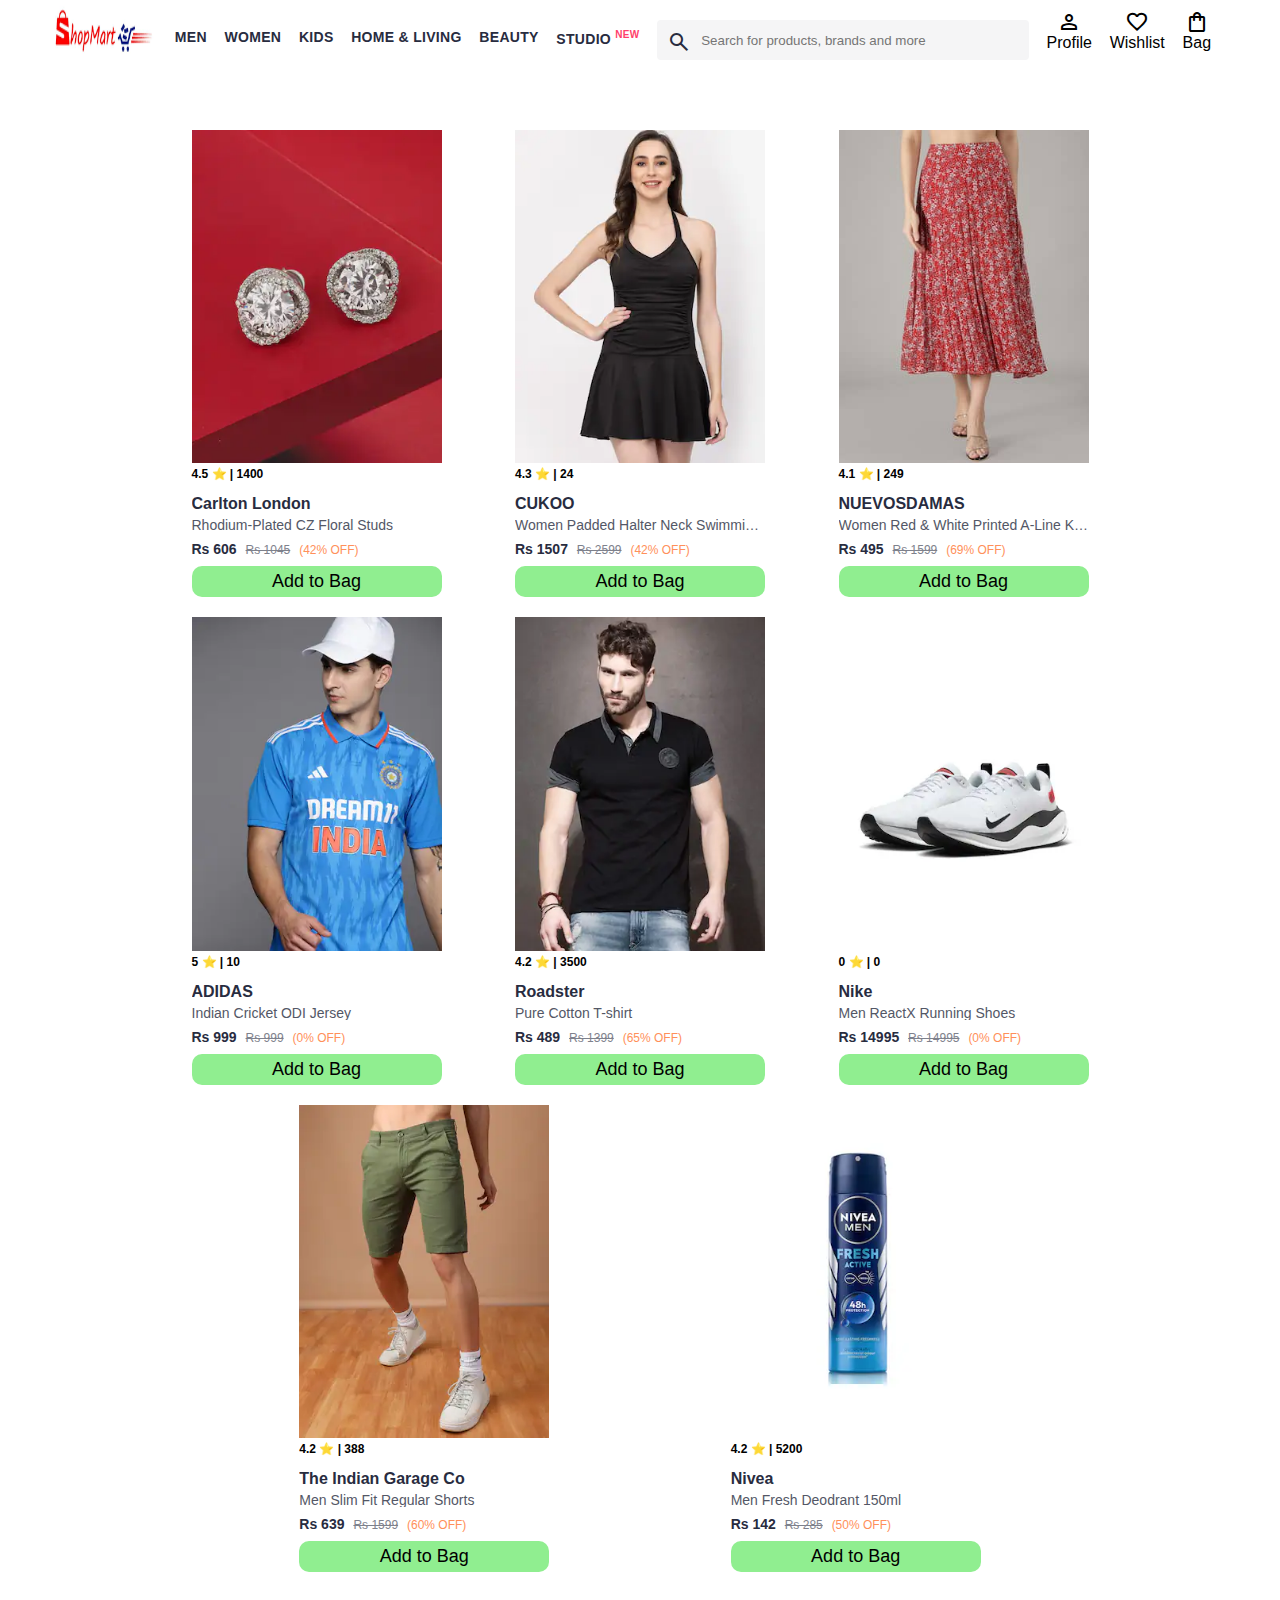
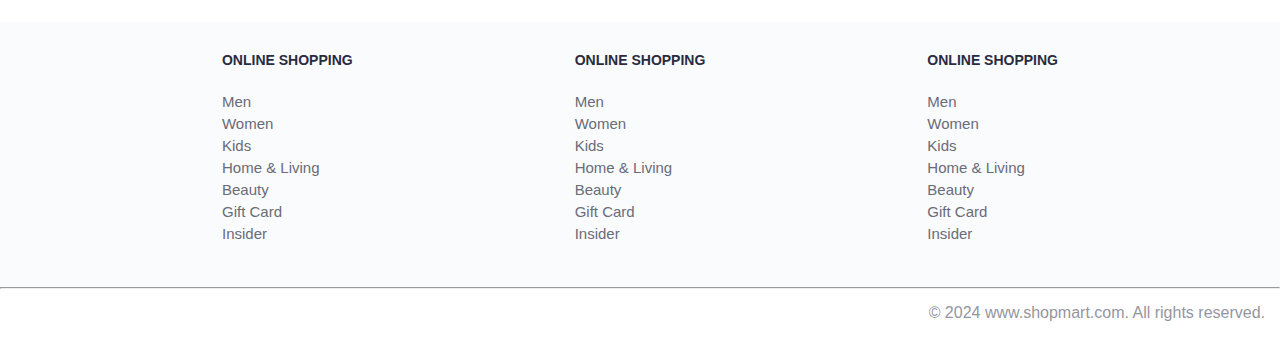
<file: index.html>
<!DOCTYPE html>
<html lang="en">
<head>
    <title>Shopmart app</title>
    <link rel="stylesheet" href="css/index.css">
    <link rel="stylesheet" href="https://fonts.googleapis.com/css2?family=Material+Symbols+Outlined:opsz,wght,FILL,GRAD@20..48,100..700,0..1,-50..200" />
</head>
<body>
    <header>
        <div class="logo_container">
            <a href="#"><img class="shopmart" src="./images/shopmart.png" alt="Shopmart"></a>
        </div>
        <nav class="nav_bar">
            <a href="#">Men</a>
            <a href="#">Women</a>
            <a href="#">Kids</a>
            <a href="#">Home & Living</a>
            <a href="#">Beauty</a>
            <a href="#">Studio <sup>New</sup></a>
        </nav>
        <div class="search_bar">
            <span class="material-symbols-outlined search_icon">search</span>
            <input class="search_input" placeholder="Search for products, brands and more">
        </div>
        <div class="action_bar">
            <div class="action_container">
                <span class="material-symbols-outlined action_icon">person</span>
                <span class="action_name">Profile</span>
            </div>

            <div class="action_container">
                <span class="material-symbols-outlined action_icon">favorite</span>
                <span class="action_name">Wishlist</span>
            </div>

            <a class="action_container" href="pages/bag.html">
                <span class="material-symbols-outlined action_icon">shopping_bag</span>
                <span class="action_name">Bag</span>
                <span class="bag-item-count">0</span>
            </a>
        </div>
    </header>
    <main>
        <div class="items-container">
        </div>
    </main>
    <footer>
        <div class="footer_container">
            <div class="footer_column">
                <h3>ONLINE SHOPPING</h3>

                <a href="#">Men</a>
                <a href="#">Women</a>
                <a href="#">Kids</a>
                <a href="#">Home & Living</a>
                <a href="#">Beauty</a>
                <a href="#">Gift Card</a>
                <a href="#">Insider</a>
            </div>

            <div class="footer_column">
                <h3>ONLINE SHOPPING</h3>

                <a href="#">Men</a>
                <a href="#">Women</a>
                <a href="#">Kids</a>
                <a href="#">Home & Living</a>
                <a href="#">Beauty</a>
                <a href="#">Gift Card</a>
                <a href="#">Insider</a>
            </div>

            <div class="footer_column">
                <h3>ONLINE SHOPPING</h3>

                <a href="#">Men</a>
                <a href="#">Women</a>
                <a href="#">Kids</a>
                <a href="#">Home & Living</a>
                <a href="#">Beauty</a>
                <a href="#">Gift Card</a>
                <a href="#">Insider</a>
            </div>
        </div>
        <hr>

        <div class="copyright">
            © 2024 www.shopmart.com. All rights reserved.
        </div>
    </footer>
    <script src="data/items.js"></script>
    <script src="scripts/index.js"></script>
</body>
</html>
</file>
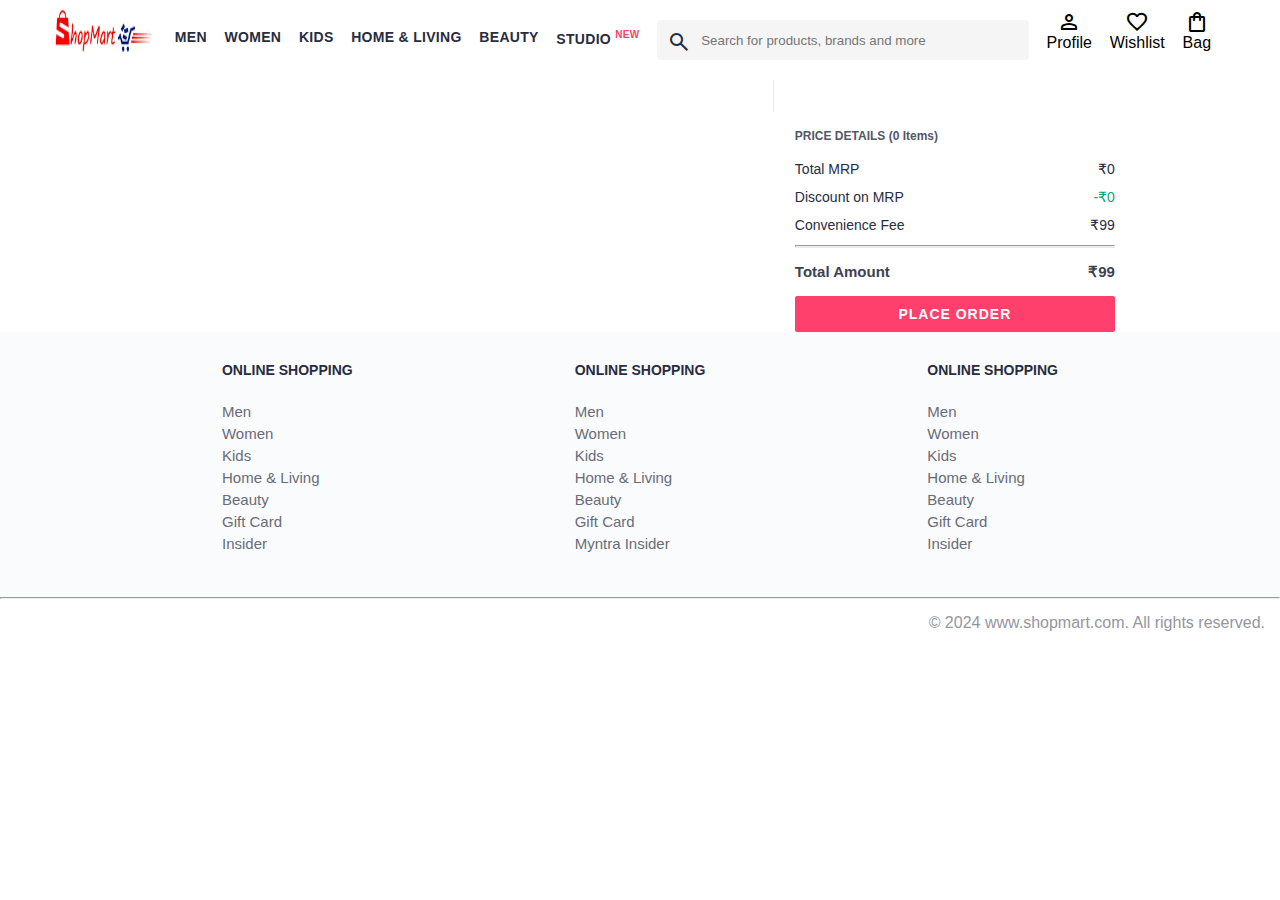
<file: pages/bag.html>
<!DOCTYPE html>
<html lang="en">
<head>
    <title>Shopmart app</title>
    <link rel="stylesheet" href="../css/index.css">
    <link rel="stylesheet" href="../css/bag.css">
    <link rel="stylesheet" href="https://fonts.googleapis.com/css2?family=Material+Symbols+Outlined:opsz,wght,FILL,GRAD@20..48,100..700,0..1,-50..200" />
</head>
<body>
    <header>
        <div class="logo_container">
            <a href="#"><img class="shopmart" src="../images/shopmart.png" alt="Shopmart"></a>
        </div>
        <nav class="nav_bar">
            <a href="#">Men</a>
            <a href="#">Women</a>
            <a href="#">Kids</a>
            <a href="#">Home & Living</a>
            <a href="#">Beauty</a>
            <a href="#">Studio <sup>New</sup></a>
        </nav>
        <div class="search_bar">
            <span class="material-symbols-outlined search_icon">search</span>
            <input class="search_input" placeholder="Search for products, brands and more">
        </div>
        <div class="action_bar">
            <div class="action_container">
                <span class="material-symbols-outlined action_icon">person</span>
                <span class="action_name">Profile</span>
            </div>

            <div class="action_container">
                <span class="material-symbols-outlined action_icon">favorite</span>
                <span class="action_name">Wishlist</span>
            </div>

            <div class="action_container">
                <span class="material-symbols-outlined action_icon">shopping_bag</span>
                <span class="action_name">Bag</span>
                <span class="bag-item-count">0</span>
            </div>
        </div>
    </header>
    <main>
      <div class="bag-page">
        <div class="bag-items-container">
        </div>
        <div class="bag-summary">
        </div>

      </div>
    </main>
    <footer>
        <div class="footer_container">
            <div class="footer_column">
                <h3>ONLINE SHOPPING</h3>

                <a href="#">Men</a>
                <a href="#">Women</a>
                <a href="#">Kids</a>
                <a href="#">Home & Living</a>
                <a href="#">Beauty</a>
                <a href="#">Gift Card</a>
                <a href="#">Insider</a>
            </div>

            <div class="footer_column">
                <h3>ONLINE SHOPPING</h3>

                <a href="#">Men</a>
                <a href="#">Women</a>
                <a href="#">Kids</a>
                <a href="#">Home & Living</a>
                <a href="#">Beauty</a>
                <a href="#">Gift Card</a>
                <a href="#">Myntra Insider</a>
            </div>

            <div class="footer_column">
                <h3>ONLINE SHOPPING</h3>

                <a href="#">Men</a>
                <a href="#">Women</a>
                <a href="#">Kids</a>
                <a href="#">Home & Living</a>
                <a href="#">Beauty</a>
                <a href="#">Gift Card</a>
                <a href="#">Insider</a>
            </div>
        </div>
        <hr>

        <div class="copyright">
            © 2024 www.shopmart.com. All rights reserved.
        </div>
    </footer>
    <script src="../data/items.js"></script>
    <script src="../scripts/index.js"></script>
    <script src="../scripts/bag.js"></script>
</body>
</html>
</file>
<file: css/index.css>
/***************** Item Page CSS **************************/
/*.action_container {
    text-decoration: none;
}
a.action_container:link {
    color:black;
}
.item-details {
    cursor: pointer;
    width: 250px;
    margin: 10px;
}
.stars {
    font-size: 12px;
    font-weight: 700;
    text-align: left;
}
.company {
    font-size: 18px;
    font-weight: 700;
    line-height: 1;
    color: #282c3f;
    margin-bottom: 6px;
    overflow: hidden;
    text-overflow: ellipsis;
    white-space: nowrap;
    margin-top: 20px;
}
.item-name {
    color: #535766;
    font-size: 16px;
    line-height: 1;
    margin-bottom: 0;
    margin-top: 0;
    overflow: hidden;
    text-overflow: ellipsis;
    white-space: nowrap;
    font-weight: 400;
    display: block;
}
.price-container {
    margin-top: 10px;
}
.current-price {
    font-size: 14px;
    font-weight: 700;
    color: #282c3f;
}
.original-price {
    text-decoration: line-through;
    color: #7e818c;
    font-weight: 400;
    margin-left: 5px;
    font-size: 12px;
}
.discount-percentage {
    color: #ff905a;
    font-weight: 400;
    font-size: 12px;
    margin-left: 5px;
}
.btn-bag {
    background-color: lightgreen;
    border: none;
    padding: 5px 15px;
    border-radius: 10px;
    width: 100%;
    margin-top: 7px;
    font-size: 20px;
    cursor: pointer;
}
.bag-items {
    background-color: #f16565;
    white-space: nowrap;
    text-align: center;
    line-height: 18px;
    padding: 0 6px;
    height: 18px;
    position: relative;
    border-radius: 50%;
    font-size: 12px;
    color: #fff;
    left: 13px;
    top: -44px;
    font-weight: 700;
    cursor: pointer;
}*/

* {
    margin: 0;
    padding: 0;
    font-family: Assistant,-apple-system,BlinkMacSystemFont,Segoe UI,Roboto,Helvetica,Arial,sans-serif;
    box-sizing: border-box;
}
header {
    display: flex;
    background-color: #ffffff;
    height: 80px;
    justify-content: space-between;
    align-items: center;
    /* border-bottom: 1px solid #b6b1b1;
} */}
.shopmart{
    height:90px;
    width:106px;
    
}
.logo_container {
    margin-left: 4%;
}
.action_bar {
    margin-right: 4%;
}
.nav_bar {
    display: flex;
    min-width: 500px;
    justify-content: space-evenly;
}
.nav_bar a {
    font-size: 14px;
    letter-spacing: .3px;
    color: #282c3f;
    font-weight: 700;
    text-transform: uppercase;
    text-decoration: none;
    padding: 28px 0;
    border-bottom: 5px solid #ffffff;
}
.nav_bar a:hover {
    border-bottom: 4px solid #f54e77;
}

.nav_bar a sup {
    color: #ff3f6c;
    font-size: 10px;
}

.search_bar {
    height: 40px;
    min-width: 200px;
    width: 30%;
    display: flex;
    align-items: center;
}
.search_icon {
    box-sizing: content-box;
    height: 20px;
    padding: 10px;

    background-color: #f5f5f6;
    color: #282c3f;
    font-weight: 300;
    border-radius: 4px 0 0 4px;
}
.search_input {
    color: #696e79;
    background-color: #f5f5f6;
    flex-grow: 1;
    height: 40px;
    border: 0;
    border-radius: 0 4px 4px 0;
}

.action_bar {
    display: flex;
    min-width: 200px;
    justify-content: space-evenly;
}

.action_container {
    display: flex;
    flex-direction: column;
    align-items: center;
}

/* Main section */
.banner_container {
    margin: 40px 0;
}
.banner_image {
    width: 100%;
}

.category_heading {
    text-transform: uppercase;
    color: #3e4152;
    letter-spacing: .15em;
    font-size: 1.8em;
    margin: 50px 0 10px 30px;
    max-height: 5em;
    font-weight: 700;
}

.category-items, .items-container {
    width: 80%;
    margin: 50px 10%;
    display: flex;
    flex-wrap: wrap;
    justify-content: space-evenly;
}

.sale_item {
    width: 250px;
}

.footer_container {
    padding: 30px 0px 40px 0px;
    background: #FAFBFC;
    display: flex;
    justify-content: space-evenly;
}

.footer_column {
    display: flex;
    flex-direction: column;
}

.footer_column h3 {
    color: #282c3f;
    font-size: 14px;
    margin-bottom: 25px;
}

.footer_column a {
    color: #696b79;
    font-size: 15px;
    text-decoration: none;
    padding-bottom: 5px;
}

.copyright {
    color: #94969f;
    text-align: end;
    padding: 15px;
}

.items-container {
    width: 80%;
    margin: 40px 10%;
}
.item-container {
    width: 250px;
    margin: 10px;
}
.item-image {
    width: 100%;
}
.rating {
    font-size: 12px;
    font-weight: 700;
}
.company-name {
    margin-top: 15px;
    font-size: 16px;
    font-weight: 700;
    line-height: 1;
    color: #282c3f;
    margin-bottom: 6px;
    overflow: hidden;
    text-overflow: ellipsis;
    white-space: nowrap;
}
.item-name {
    color: #535766;
    font-size: 14px;
    line-height: 1;
    margin-bottom: 0;
    margin-top: 0;
    overflow: hidden;
    text-overflow: ellipsis;
    white-space: nowrap;
    font-weight: 400;
    display: block;
}
.price {
    margin-top: 10px;
    font-size: 14px;
    line-height: 15px;
    color: #282c3f;
    white-space: nowrap;
}
.current-price {
    font-size: 14px;
    font-weight: 700;
    color: #282c3f;
}
.original-price {
    text-decoration: line-through;
    color: #7e818c;
    font-weight: 400;
    margin-left: 5px;
    font-size: 12px;
}
.discount {
    color: #ff905a;
    font-weight: 400;
    font-size: 12px;
    margin-left: 5px;
}
.btn-add-bag {
    margin-top: 8px;
    font-size: 18px;
    width: 100%;
    background-color: lightgreen;
    border: none;
    padding: 5px 15px;
    border-radius: 10px;
    cursor: pointer;
}
.bag-item-count {
    background-color: #f16565;
    white-space: nowrap;
    text-align: center;
    line-height: 18px;
    padding: 0 6px;
    height: 18px;
    position: relative;
    border-radius: 50%;
    font-size: 12px;
    color: #fff;
    left: 13px;
    top: -44px;
    font-weight: 700;
    cursor: pointer;
}
.action_container {
    text-decoration: none;
}
a.action_container:link {
    color:black;
}
</file>
<file: css/bag.css>
.bag-items-container {
  display: inline-block;
  width: 64%;
  padding-right: 20px;
  border-right: 1px solid #eaeaec;
  padding-top: 32px;
  color: #282c3f;
  font-size: 13px;
  line-height: 1.42857143;
}

.bag-page {
  width: 75%;
  margin-left: 12.5%;
}

.bag-summary {
  vertical-align: top;
  display: inline-block;
  width: 35%;
  padding: 24px 0 0 16px;
  color: #282c3f;
  font-size: 13px;
  line-height: 1.42857143;
}

.bag-details-container {
  margin-bottom: 16px;
}

.price-header {
  font-size: 12px;
  font-weight: 700;
  margin: 24px 0 16px;
  color: #535766;
}

.price-item {
  margin-bottom: 12px;
  line-height: 16px;
  font-size: 14px;
  color: #282c3f;
}

.price-item-value {
  float: right;
}

.priceDetail-base-discount {
  color: #03a685;
}

.price-footer {
  font-weight: 700;
  font-size: 15px;
  padding-top: 16px;
  border-top: 1px solid #eaeaec;
  color: #3e4152;
  line-height: 16px;
}

.btn-place-order {
  width: 100%;
  letter-spacing: 1px;
  font-size: 14px;
  font-weight: 600;
  border-radius: 2px;
  border-width: 0px;
  padding: 10px 16px;
  background-color: rgb(255, 63, 108);
  color: rgb(255, 255, 255);
  cursor: pointer;
}

.bag-item-container {
  margin-bottom: 8px;
  background: #fff;
  font-size: 14px;
  border: 1px solid #eaeaec;
  border-radius: 4px;
  position: relative;
  padding: 12px 12px 0;
}

.item-left-part {
  position: absolute;
  background: rgb(255, 242, 223);
  height: 148px;
  width: 111px;
}

.item-right-part {
  padding-left: 12px;
  position: relative;
  min-height: 148px;
  margin-left: 111px;
  margin-bottom: 12px;
}

.bag-item-img {
  width: 100%;
}

.return-period {
  display: inline-flex;
  font-size: 14px;
  padding-top: 8px;
}

.return-period-days {
  font-weight: 700;
  margin-right: 4px;
}

.delivery-details {
  margin-top: 5px;
  color: #282c3f;
  font-size: 12px;
  letter-spacing: -.1px;
  margin-bottom: 8px;
  line-height: 15px;
}

.delivery-details-days {
  color: #03a685;
}

.remove-from-cart {
  position: absolute;
  font-size: 25px;
  top: 10px;
  right: 18px;
  width: 14px;
  height: 14px;
  cursor: pointer;
}
</file>
